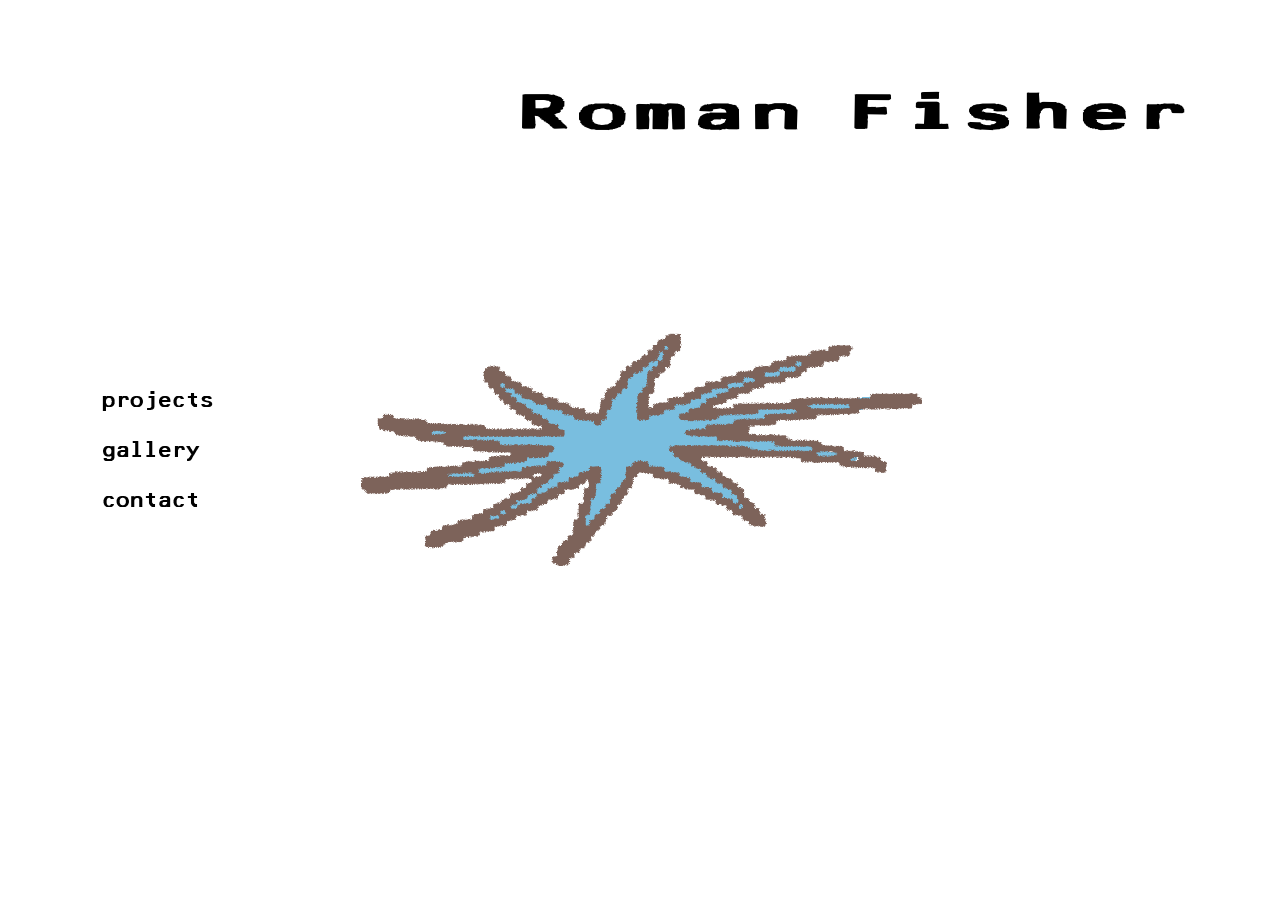
<file: index.html>
<!DOCTYPE html>
<html lang="en">
<head>
  <meta charset="UTF-8">
  <meta name="viewport" content="width=device-width, initial-scale=1.0">
  <title>Portfolio</title>
  <link rel="stylesheet" href="style.css">
  <link rel="icon" type="image/png" href="assets/favicon.jpg">
</head>
<body>
  <h1 class="name">Roman Fisher</h1>

  <nav>
    <a class="link projects" href="projects.html">projects</a>
    <a class="link gallery" href="gallery.html">gallery</a>
    <a class="link contact" href="contact.html">contact</a>
  </nav>

  <img class="star" src="assets/star-animation.png" alt="">
</body>
</html>
</file>
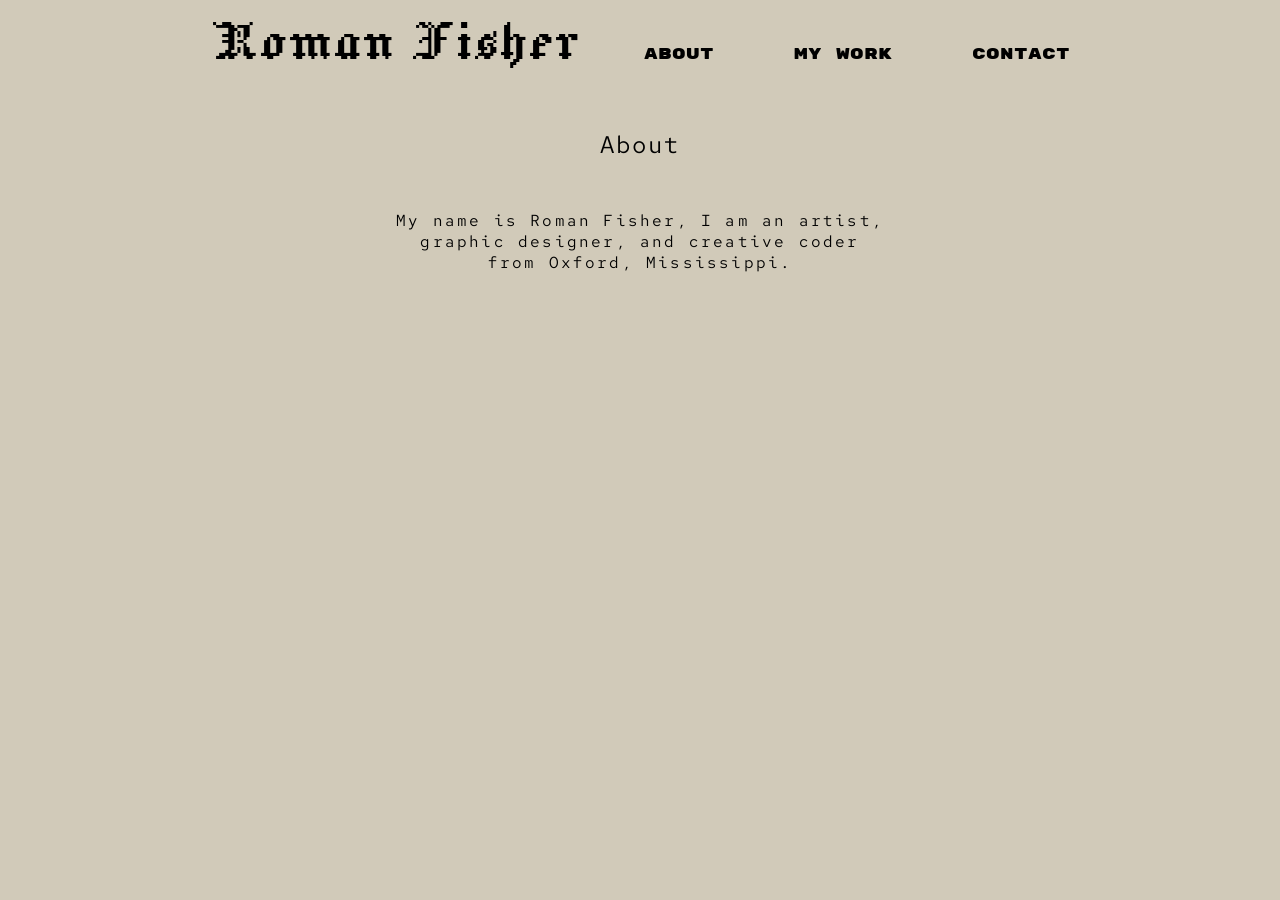
<file: about.html>
<!DOCTYPE html>
<html lang="en">
<head>
    <meta charset="UTF-8">
    <meta http-equiv="X-UA-Compatible" content="IE=edge">
    <meta name="viewport" content="width=device-width, initial-scale=1.0">
    <title>Document</title>
    <link rel="stylesheet" href="navbar.css">
    <link rel="stylesheet" href="styles-pages.css">
    <link rel="icon" type="image/x-icon" href="assets/favicon.png">

</head>
<body>   

    <div id="mySidenav" class="sidenav">
        <a href="javascript:void(0)" class="closebtn" onclick="closeNav()">☰</a>
        <a href="/portfolio/index.html">Home</a>
        <a href="/portfolio/about.html">About</a>
        <a href="/portfolio/work.html">My Work</a>
        <a href="/portfolio/contact.html">Contact</a>
    </div>

        <div class="nav-container">
            <div class="navbar">
                <div class="name">
                    <a href="/portfolio/index.html">Roman Fisher</a>
                </div>
                <div class="nav-links">
                    <a href="/portfolio/about.html">About</a>
                    <a href="/portfolio/work.html">My Work</a>
                    <a href="/portfolio/contact.html">Contact</a>
                </div>
                <div class="hamburger" onclick="openNav()">
                    ☰
                </div>
            </div>
        </div>
        <div class="body-container">
            <div class="body-text">
                About
            </div>
        </div> 
        <div class="info-container">
            <div class="info-text">
                My name is Roman Fisher, I am an artist, graphic designer, and creative coder from Oxford, Mississippi. 
            </div>
        </div>

    <script>
        function openNav() {
            document.getElementById("mySidenav").style.width = "100%";
        }
        
        function closeNav() {
            document.getElementById("mySidenav").style.width = "0";
        }
    </script>
</body>
</html>
</file>
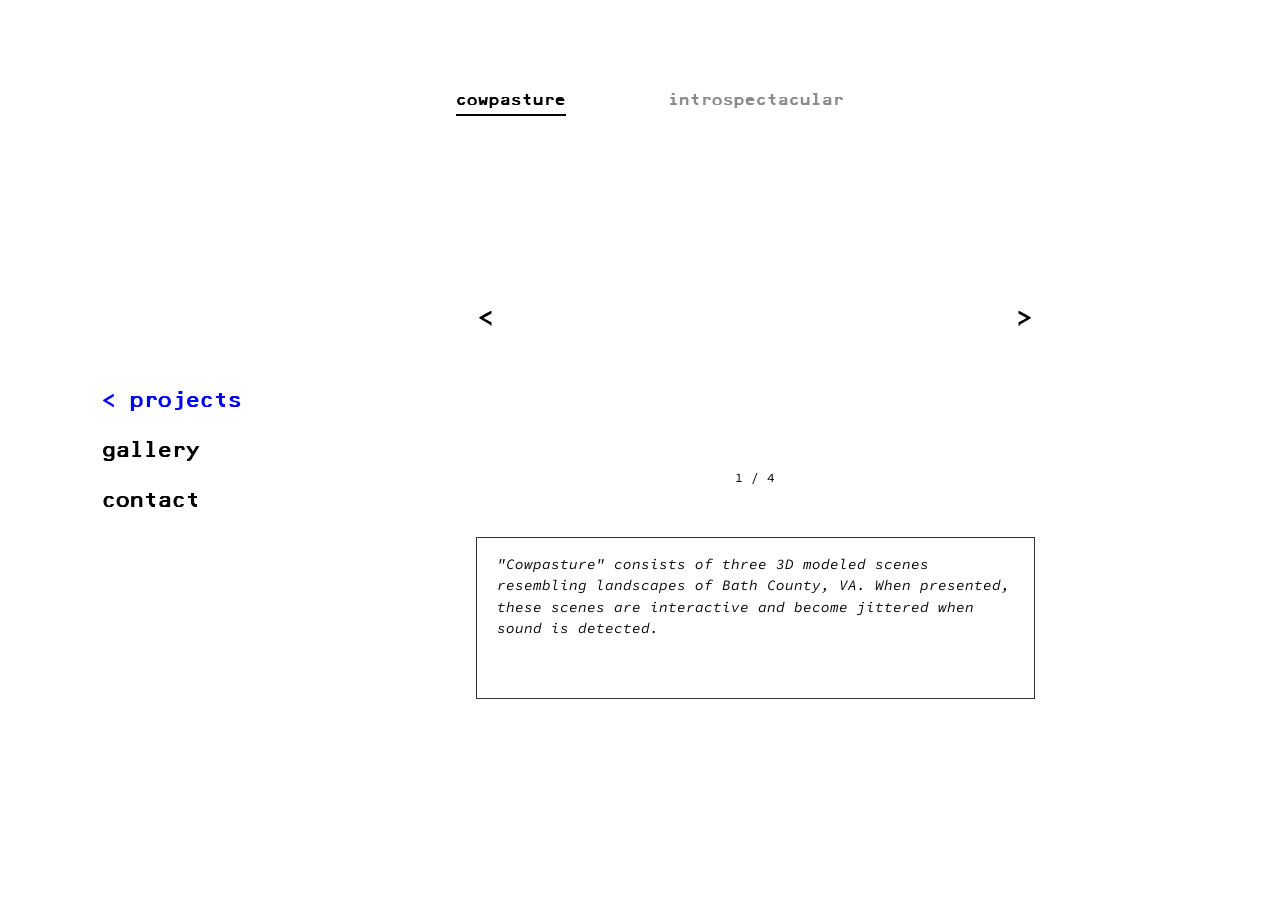
<file: projects.html>
<!DOCTYPE html>
<html lang="en">
<head>
  <meta charset="UTF-8">
  <meta name="viewport" content="width=device-width, initial-scale=1.0">
  <title>Projects</title>
  <link rel="stylesheet" href="gallery.css">
  <link rel="stylesheet" href="projects.css">
  <link rel="icon" type="image/jpeg" href="assets/favicon.jpg">
</head>
<body>

  <nav>
    <a class="link-current" href="index.html">&lt; projects</a>
    <a class="link" href="gallery.html">gallery</a>
    <a class="link" href="contact.html">contact</a>
  </nav>

  <main class="projects">

    <div class="tabs" role="tablist">
      <button class="tab" role="tab" aria-selected="true"  data-target="cowpasture">cowpasture</button>
      <button class="tab" role="tab" aria-selected="false" data-target="introspectacular">introspectacular</button>
    </div>


    <section class="project active" id="cowpasture">
      <div class="carousel">
        <div class="track" tabindex="0">

        <div class="slide">
          <video src="projects/cowpasture-normal.mp4" autoplay muted loop playsinline></video>
        </div>

        <div class="slide">
          <video src="projects/hill-normal.mp4" autoplay muted loop playsinline></video>
        </div>

        <div class="slide">
          <video src="projects/cabin-normal.mp4" autoplay muted loop playsinline></video>
        </div>

        <div class="slide">
          <video src="projects/demo.mp4" controls playsinline preload="metadata"></video>
        </div>

        </div>
        <button class="arrow prev" aria-label="Previous image">&lt;</button>
        <button class="arrow next" aria-label="Next image">&gt;</button>
        <div class="counter"></div>
      </div>

      <div class="project-text">
        <p>"Cowpasture" consists of three 3D modeled scenes resembling landscapes of Bath County, VA. When presented, these scenes are interactive and become jittered when sound is detected. </p>
      </div>
    </section>

    <section class="project" id="introspectacular">
      <div class="carousel">
        <div class="track" tabindex="0">
          <div class="slide">
            <iframe
              src="https://www.youtube.com/embed/6C8QUoRY3zM"
              title="Introspectacular Music Video"
              loading="lazy"
              allow="accelerometer; autoplay; clipboard-write; encrypted-media; gyroscope; picture-in-picture"
              allowfullscreen>
            </iframe>
          </div>
        </div>

        <div class="counter"></div>
      </div>

      <div class="project-text">
        <p>"Instrospectacular" by Arnie Brenn. I animated this visualizer for the album release on 4/20/2025. I used primarily Blender, Photoshop, Premiere, and Reaper.</p>
      </div>
    </section>

  </main>

  <script>
    const tabs = document.querySelectorAll(".tab");
    const projects = document.querySelectorAll(".project");

    tabs.forEach(tab => {
      tab.addEventListener("click", () => {
        tabs.forEach(t => t.setAttribute("aria-selected", t === tab));
        projects.forEach(p => {
          const show = p.id === tab.dataset.target;
          p.classList.toggle("active", show);
          if (show) {
            p.querySelector(".track").scrollLeft = 0;
            updateCounter(p);
          }
        });
      });
    });

    function updateCounter(project) {
      const track = project.querySelector(".track");
      const total = track.children.length;
      const index = Math.round(track.scrollLeft / track.clientWidth) + 1;
      project.querySelector(".counter").textContent = index + " / " + total;
    }


    projects.forEach(project => {
      const track = project.querySelector(".track");

      project.querySelector(".prev").addEventListener("click", () => {
        track.scrollBy({ left: -track.clientWidth, behavior: "smooth" });
      });

      project.querySelector(".next").addEventListener("click", () => {
        track.scrollBy({ left: track.clientWidth, behavior: "smooth" });
      });

      track.addEventListener("scroll", () => updateCounter(project));
      updateCounter(project);
    });

    document.querySelectorAll(".track").forEach(track => {
      track.addEventListener("scroll", () => {
        track.querySelectorAll("video[controls]").forEach(v => v.pause());
      });
    });
  </script>

</body>
</html>
</file>
<file: style.css>
@font-face {
  font-family: "bankprinter";
  src: url("fonts/F25_Bank_Printer.ttf") format("truetype");
  font-weight: normal;
  font-style: normal;
  font-display: swap;
}
@font-face {
  font-family: "crushed";
  src: url("fonts/crushed.ttf") format("truetype");
  font-weight: normal;
  font-style: normal;
  font-display: swap;
}


html, body {
  margin: 0;
  padding: 0;
  width: 100%;
  height: 100%;
  background: #fff;
  color: #000;
  font-family: "DejaVu Sans", Verdana, Arial, sans-serif;
}

.name {
  font-family: "crushed", sans-serif;
  position: absolute;
  top: 13%;
  right: 6%;
  margin: 0;
  font-size: 3.5rem;
  font-weight: normal;
  transform: translateY(-50%);
}

nav {
  position: absolute;
  left: 8%;
  top: 50%;
  transform: translateY(-50%);
  display: flex;
  flex-direction: column;
  align-items: flex-start;
  gap: 1.5rem;
}

.link {
  font-family: "bankprinter", sans-serif;
  font-size: 1.3rem;
  color: #000;
  text-decoration: none;
}

.link:hover {
  color: blue;
  transition: 0.2s;
}

.star {
  position: absolute;
  top: 50%;
  left: 50%;
  transform: translate(-50%, -50%) scale(1.3);
  width: 35vw;
  max-width: 500px;
  height: auto;
}

.home {
  position: absolute;
  top: 5%;
  left: 7.9%;
  font-family: "bankprinter", sans-serif;
  font-size: 1.3rem;
  color: #000;
  text-decoration: none;
}

.home:hover {
  text-decoration: underline;
}

.burst {
  position: absolute;
  bottom: 4%;
  right: 4%;
  width: 35vw;
  max-width: 500px;
  height: auto;
}
</file>
<file: navbar.css>
@import url('https://fonts.googleapis.com/css2?family=Jacquard+12&family=Red+Hat+Mono:ital,wght@0,300..700;1,300..700&family=Rubik+Mono+One&display=swap');

.nav-container {
    max-width: 900px;
    margin: 0 auto;
    width: 100%;
    /* padding: 20px; */
}

.navbar {
    display: flex;
    justify-content: space-between;
    align-items: baseline;
    padding: 10px 20px;
    /* background-color: green; */
}

.name {
    text-decoration: none;
    font-family: 'Jacquard 12', sans-serif;
    font-size: 64px;
    color: black;
    letter-spacing: 2px;
}

.name a {
    text-decoration: none;
    font-family: 'Jacquard 12', sans-serif;
    font-size: 64px;
    color: black;
    letter-spacing: 2px;
}

.name a:hover {
    cursor: pointer;
}


.nav-links {
    font-family: 'Rubik Mono One', sans-serif;
    font-size: 16px;
    display: flex;
    gap: 80px;
}

.nav-links a {
    text-decoration: none;
    color: black;
    transition: color 0.3s;

}

.nav-links a:hover {
    color: blue;
}

.navbar-alt{
    display: flex;
    justify-content: center;
    align-items: baseline;
    padding: 10px 20px;
    /* background-color: green; */
}

.nav-links-alt {
    font-family: 'Red Hat Mono', monospace;
    font-size: 16px;
    display: flex;
    gap: 80px;
    text-align: center;
    align-items: center;
    justify-content: center;
}

.nav-links-alt a {
    text-decoration: none;
    color: black;
    transition: color 0.3s;
    /* background-color: aliceblue; */
}

.nav-links a:hover {
    color: blue;
}

/* hide hamburger by default */
.hamburger {
    display: none;
    font-size: 48px;
    cursor: pointer;
    transition: color 0.3s;
}

/* not working */
.hamburger:hover {
    color: blue;
}

/* for when window gets narrow */
@media (max-width: 850px) {
    .nav-links {
        display: none;
    }

    .hamburger {
        display: block;
    }
}


.sidenav {
    height: 100%;
    width: 0;
    position: fixed;
    z-index: 1;
    top: 0;
    right: 0;
    background-color: #111;
    overflow-x: hidden;
    transition: 0.5s;
    padding-top: 60px;
  }
  
  .sidenav a {
    font-family: 'Rubik Mono One', sans-serif;
    padding: 8px 8px 8px 32px;
    margin: 20px;
    text-decoration: none;
    text-align: center;
    font-size: 16px;
    color: #D1CAB9;
    display: block;
    transition: 0.3s;
  }
  
  .sidenav a:hover {
    color: blue;
  }
  
  .sidenav .closebtn {
    position: absolute;
    top: 6px; /* Matches the padding of .navbar */
    right: 12px; /* Matches the padding of .navbar */
    font-size: 48px; /* Matches the font size of the .hamburger */
    cursor: pointer;
    transition: color 0.3s;
  }
  
  @media screen and (max-height: 450px) {
    .sidenav {padding-top: 15px;}
    .sidenav a {font-size: 18px;}
  }
</file>
<file: styles-pages.css>
@import url('https://fonts.googleapis.com/css2?family=Jacquard+12&family=Red+Hat+Mono:ital,wght@0,300..700;1,300..700&family=Rubik+Mono+One&display=swap');


body {
    background-color: #D1CAB9;
    margin: 0;
    height: 100vh;
    /* min-width: 945px; */

}

/* PADDING IS A PROBLEM! */

.body-container {
    max-width: 800px;
    margin: 45px auto;
    width: 70%;
    /* background-color: aqua; */
}

.body-text {
    font-family: "Red Hat Mono", monospace;
    width: 100%;
    letter-spacing: 2.2px;
    word-spacing: 5px;
    font-size: 24px;
    color: black;
    text-align: center;
    word-wrap: break-word;
}

.info-container {
    max-width: 500px;
    margin: 50px auto;
 }

 .info-text {
    font-family: "Red Hat Mono", monospace;
    font-size: 16px;
    letter-spacing: 2.2px;
    text-align: center;
 }

 .email-icon {
    width: 30px;
    height: 20px;
    margin-right: 8px;
 }

 /* .gallery-container {
    display: flex;
    flex-wrap: wrap;
    justify-content: center;
    max-width: 800px;
    width: 70% auto;
    margin: 100px auto;
 }

 .gallery-image {
    max-width: 70%;
    height: auto;
    object-fit: cover;
    margin-bottom: 25px;
 } */

 /* grid version */
 /* .gallery-container {
    display: grid;
    grid-template-columns: repeat(3, 1fr);
    gap: 15px;
    max-width: 1000px;
    margin: 25px auto;

    grid-auto-rows: 1fr;

 }

 .gallery-container img {
    width: 100%;
    height: auto;
    border: 8px;

 } */

 .gallery-container {
    display: flex;
    gap: 15px;
    max-width: 1000px;
    margin: 0 auto;
 }

 /* .gallery-column {
    flex: 1;
    display: flex;
    flex-direction: column;
    gap: 15px;
 } */

.gallery-column {
    flex: 1 1 0;
    display: flex;
    flex-direction: column;
    gap: 15px;
}

 .gallery-column img {
    width: 100%;
    height: auto;
    display: block;
 }

 /* .gallery-item {
    width: 100%;
    margin-bottom: 10px;
    display: block;
}
video.gallery-item {
    width: 100%;
    height: auto;
    max-width: 100%;
} */

.gallery-item {
    width: 100%;
    height: auto;
    display: block;
}

video.gallery-item {
    width: 100%;
    height: auto;
    object-fit: cover;
}
</file>
<file: gallery.css>
:root {
  --font: "DejaVu Sans", Verdana, Arial, sans-serif;
  --sidebar-width: 38vw;
  --gap: 1.5rem;
}

* {
  box-sizing: border-box;
}

@font-face {
  font-family: "bankprinter";
  src: url("fonts/F25_Bank_Printer.ttf") format("truetype");
  font-weight: normal;
  font-style: normal;
  font-display: swap;
}

@font-face {
  font-family: "sourcecode";
  src: url("fonts/SourceCodePro-VariableFont_wght.ttf") format("truetype");
  font-weight: normal;
  font-style: normal;
  font-display: swap;
}

@font-face {
  font-family: "sourcecode-italics";
  src: url("fonts/SourceCodePro-Italic-VariableFont_wght.ttf") format("truetype");
  font-weight: normal;
  font-style: normal;
  font-display: swap;
}

html, body {
  margin: 0;
  padding: 0;
  background: #fff;
  color: #000;
  font-family: var(--font);
}

.sidebar {
  position: fixed;
  top: 0;
  left: 0;
  width: var(--sidebar-width);
  height: 100vh;
  padding: 5vh 4vw;
  display: flex;
  flex-direction: column;
  justify-content: space-between;
  align-items: center;
}

.burst {
  width: 100%;
  max-width: 420px;
  height: auto;
}

nav {
  position: fixed;
  left: 8%;
  top: 50%;
  transform: translateY(-50%);
  display: flex;
  flex-direction: column;
  align-items: flex-start;
  gap: 1.5rem;
}

.link {
  font-family: "bankprinter", sans-serif;
  font-size: 1.3rem;
  color: #000;
  text-decoration: none;
}

.link:hover {
  color: blue;
  transition: 0.2s;
}

.link-current {
  font-family: "bankprinter", sans-serif;
  font-size: 1.3rem;
  color: blue;
  text-decoration: none;
}

.link-current:hover {
  color: maroon;
  transition: 0.2s;
}



.info {
  position: relative;
  width: 100%;
  height: 28vh;
  padding: 1rem 1.25rem;
  border: 1px solid #333;
  background: #fff;
  overflow-y: auto;

  opacity: 0;
  transform: translateY(1rem);
  pointer-events: none;
  transition: opacity 0.25s ease, transform 0.25s ease;
}

.info.open {
  opacity: 1;
  transform: translateY(0);
  pointer-events: auto;
}

.info h2 {
  margin: 0 0 0.5rem;
  font-family: "sourcecode", monospace;
  font-size: 1.2rem;
  font-weight: normal;
}

.info p {
  margin: 0;
  font-family: "sourcecode-italics", monospace;
  font-size: 0.9rem;
  line-height: 1.5;
}

.info-close {
  position: absolute;
  top: 0.4rem;
  right: 0.6rem;
  border: 0;
  background: none;
  font-size: 1.5rem;
  line-height: 1;
  cursor: pointer;
}

.gallery {
  margin-left: calc(var(--sidebar-width) + 2vw);
  padding: 5vh 4vw 5vh 0;
  column-count: 3;
  column-gap: var(--gap);
}

.item {
  display: block;
  width: 100%;
  margin: 0 0 var(--gap);
  padding: 0;
  border: 0;
  background: none;
  cursor: pointer;
  break-inside: avoid;
  transition: opacity 0.25s ease;
}

.item img,
.item video {
  display: block;
  width: 100%;
  height: auto;
}

.ph {
  width: 100%;
  background: #0000ff;
}

.item:hover,
.item:focus-visible {
  opacity: 0.85;
  outline: none;
}

@media (max-width: 800px) {
  nav {
    position: static;
    transform: none;
    align-items: center;
  }

  .sidebar {
    position: static;
    width: 100%;
    height: auto;
    gap: 1.5rem;
  }

  .gallery {
    margin-left: 0;
    padding: 0 4vw 5vh;
    column-count: 2;
  }

  .info {
    position: fixed;
    left: 4vw;
    right: 4vw;
    bottom: 2vh;
    width: auto;
    height: 30vh;
    z-index: 10;
  }
}
</file>
<file: projects.css>
.projects {
  margin-left: 35.6vw;
  width: 46.8vw;
  padding: 10vh 0 5vh;
}

.tabs {
  display: flex;
  flex-wrap: wrap;
  gap: 0.5rem 8vw;
  margin-bottom: 1.5rem;
}

.tab {
  padding: 0 0 0.25rem;
  border: 0;
  border-bottom: 2px solid transparent;
  background: none;
  font-family: "bankprinter", sans-serif;
  font-size: 1rem;
  color: #000;
  opacity: 0.45;
  cursor: pointer;
  transition: opacity 0.25s ease, border-color 0.25s ease;
}

.tab:hover,
.tab[aria-selected="true"] {
  opacity: 1;
}

.tab[aria-selected="true"] {
  border-bottom-color: #000;
}

.project {
  display: none;
}

.project.active {
  display: block;
}

.carousel {
  position: relative;
}

.track {
  display: flex;
  overflow-x: auto;
  scroll-snap-type: x mandatory;
  scrollbar-width: none;
  outline: none;
}

.track::-webkit-scrollbar {
  display: none;
}

.slide {
  flex: 0 0 100%;
  aspect-ratio: 1.68;
  scroll-snap-align: center;
}

.slide img,
.slide video,
.slide iframe,
.slide .ph {
  display: block;
  width: 100%;
  height: 100%;
  object-fit: contain;
}

.slide iframe {
  border: 0;
}

.slide video {
  object-fit: cover;
}

.arrow {
  position: absolute;
  top: 50%;
  transform: translateY(-50%);
  padding: 0.5rem 0.9rem;
  border: 0;
  background: rgba(255, 255, 255, 0.75);
  font-family: "bankprinter", sans-serif;
  font-size: 1.5rem;
  color: #000;
  cursor: pointer;
  transition: background 0.25s ease;
}

.arrow:hover {
  background: #fff;
}

.prev { left: 0.5rem; }
.next { right: 0.5rem; }

.counter {
  position: absolute;
  bottom: 0.6rem;
  left: 50%;
  transform: translateX(-50%);
  padding: 0.15rem 0.6rem;
  background: rgba(255, 255, 255, 0.75);
  font-family: "sourcecode", monospace;
  font-size: 0.8rem;
}

.project-text {
  min-height: 18vh;
  margin: 2.5rem 1.25rem 0;
  padding: 1rem 1.25rem;
  border: 1px solid #333;
  background: #fff;
}

.project-text p {
  margin: 0;
  font-family: "sourcecode-italics", monospace;
  font-size: 0.9rem;
  line-height: 1.5;
}

@media (max-width: 800px) {
  .projects {
    margin-left: 0;
    width: auto;
    padding: 2vh 4vw 5vh;
  }

  .tabs {
    gap: 0.5rem 2rem;
  }

  .project-text {
    margin: 1.5rem 0 0;
  }
}
</file>
